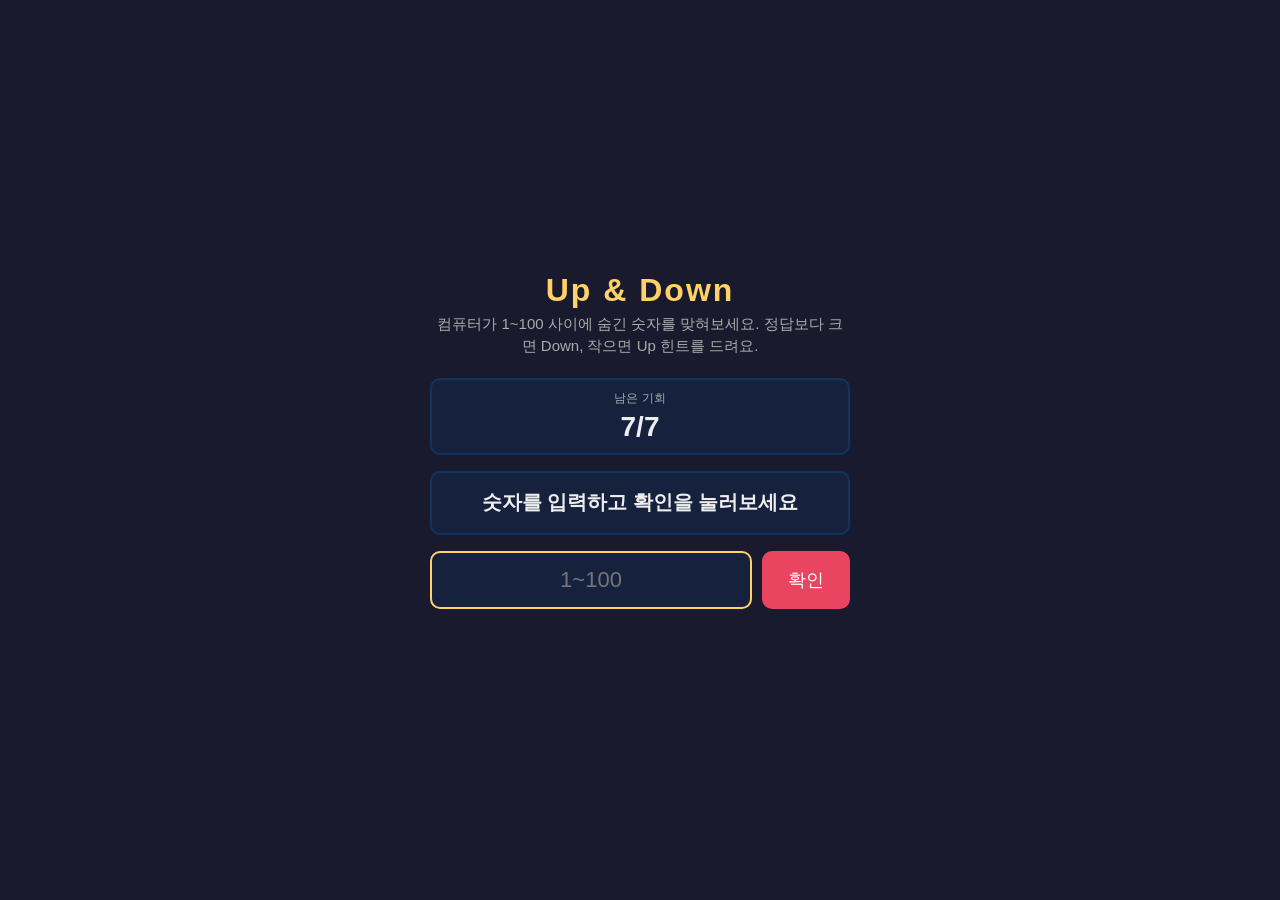
<file: game/index.html>
<!DOCTYPE html>
<html lang="ko">
<head>
<meta charset="UTF-8">
<meta name="viewport" content="width=device-width, initial-scale=1, maximum-scale=1">
<title>숫자 맞히기 (Up & Down)</title>
<link rel="stylesheet" href="styles.css">
</head>
<body>
  <main class="wrap">
    <h1>Up &amp; Down</h1>
    <p class="desc">컴퓨터가 1~100 사이에 숨긴 숫자를 맞혀보세요. 정답보다 크면 Down, 작으면 Up 힌트를 드려요.</p>

    <div class="info-row">
      <div class="badge" id="attemptsBadge">
        <span class="badge-label">남은 기회</span>
        <span class="badge-value"><span id="attemptsValue">7</span>/7</span>
      </div>
    </div>

    <div class="status" id="status">
      <span id="statusText">숫자를 입력하고 확인을 눌러보세요</span>
    </div>

    <form id="guessForm" class="guess-form" novalidate>
      <input
        type="text"
        id="guessInput"
        inputmode="numeric"
        placeholder="1~100"
        autocomplete="off"
      >
      <button type="submit" id="submitBtn">확인</button>
    </form>

    <div class="result hidden" id="result">
      <p class="result-text" id="resultText"></p>
      <button id="restartBtn" class="restart-btn">다시하기</button>
    </div>
  </main>

<script src="script.js"></script>
</body>
</html>
</file>
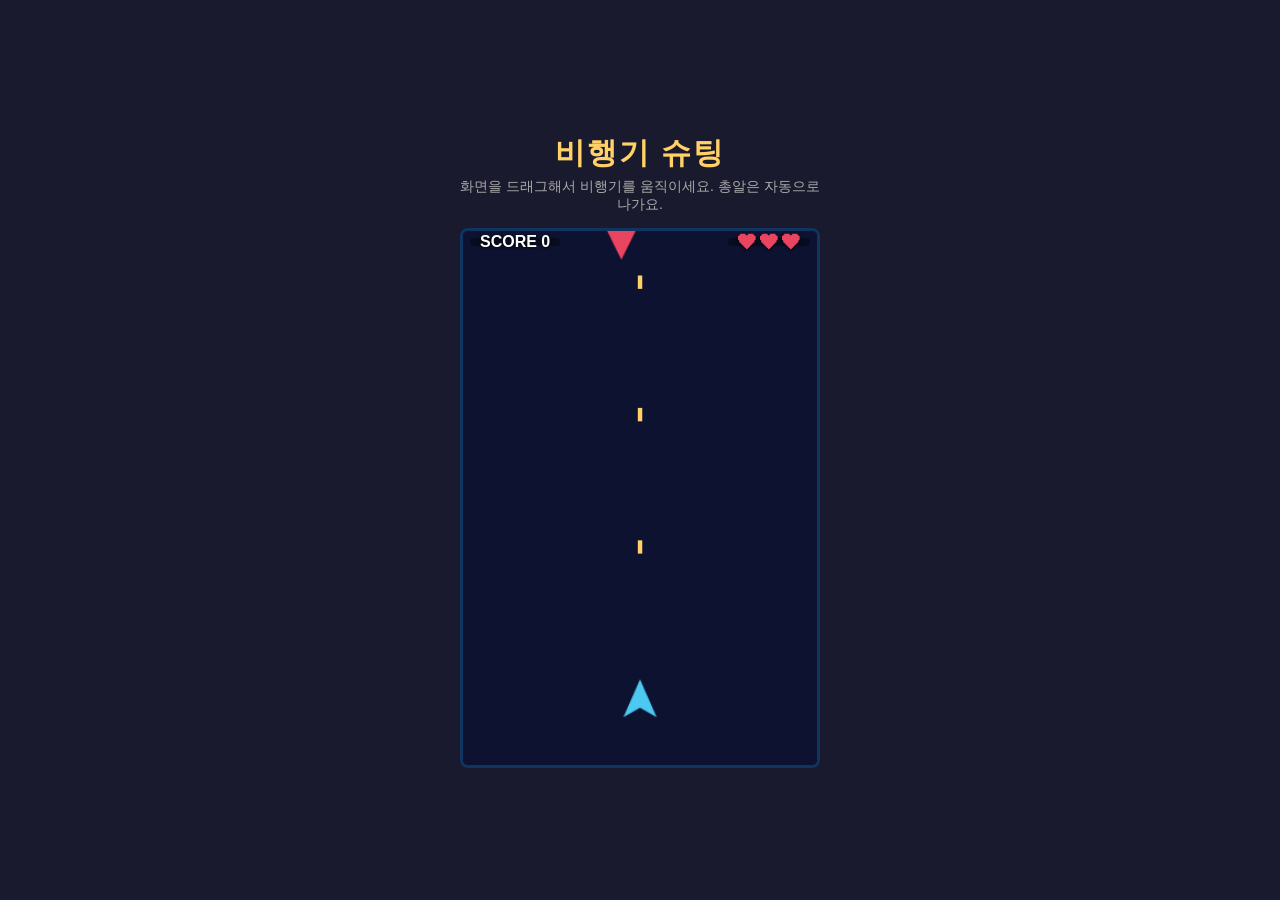
<file: game/plane-shooter/index.html>
<!DOCTYPE html>
<html lang="ko">
<head>
<meta charset="UTF-8">
<meta name="viewport" content="width=device-width, initial-scale=1, maximum-scale=1, user-scalable=no">
<title>비행기 슈팅</title>
<link rel="stylesheet" href="styles.css">
</head>
<body>
  <main class="wrap">
    <h1>비행기 슈팅</h1>
    <p class="desc">화면을 드래그해서 비행기를 움직이세요. 총알은 자동으로 나가요.</p>

    <div class="game-area" id="gameArea">
      <canvas id="board" width="320" height="480"></canvas>

      <div class="hud">
        <div class="hud-score">SCORE <span id="scoreValue">0</span></div>
        <div class="hud-lives" id="livesEl">
          <span class="heart" data-i="0">❤</span>
          <span class="heart" data-i="1">❤</span>
          <span class="heart" data-i="2">❤</span>
        </div>
      </div>

      <div class="flash" id="flash"></div>

      <div class="result hidden" id="result">
        <p class="result-title" id="resultTitle"></p>
        <p class="result-text" id="resultText"></p>
        <button id="restartBtn" class="restart-btn">다시하기</button>
      </div>
    </div>
  </main>

<script src="script.js"></script>
</body>
</html>
</file>
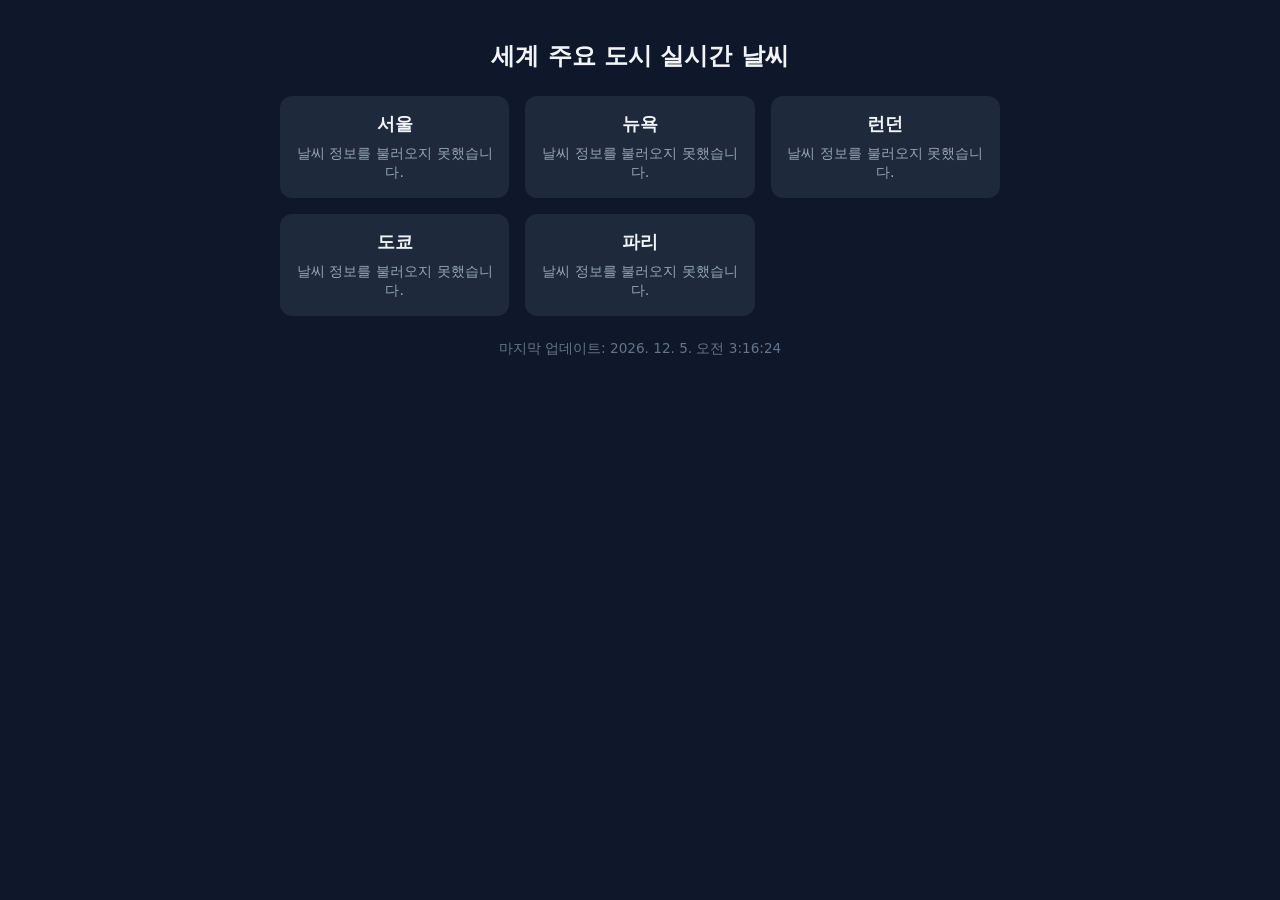
<file: weather.html>
<!DOCTYPE html>
<html lang="ko">
<head>
<meta charset="UTF-8">
<title>세계 주요 도시 실시간 날씨</title>
<style>
  body {
    font-family: system-ui, sans-serif;
    max-width: 720px;
    margin: 40px auto;
    padding: 0 16px;
    background: #0f172a;
    color: #f1f5f9;
  }
  h1 {
    text-align: center;
    font-size: 1.5rem;
  }
  .grid {
    display: grid;
    grid-template-columns: repeat(auto-fit, minmax(180px, 1fr));
    gap: 16px;
    margin-top: 24px;
  }
  .card {
    background: #1e293b;
    border-radius: 12px;
    padding: 16px;
    text-align: center;
  }
  .card h2 {
    margin: 0 0 8px;
    font-size: 1.1rem;
  }
  .temp {
    font-size: 2rem;
    font-weight: bold;
  }
  .desc {
    color: #94a3b8;
    font-size: 0.9rem;
    margin-top: 4px;
  }
  .updated {
    text-align: center;
    color: #64748b;
    font-size: 0.85rem;
    margin-top: 24px;
  }
</style>
</head>
<body>
<h1>세계 주요 도시 실시간 날씨</h1>
<div class="grid" id="grid"></div>
<div class="updated" id="updated"></div>

<script>
const cities = [
  { name: "서울", lat: 37.5665, lon: 126.9780 },
  { name: "뉴욕", lat: 40.7128, lon: -74.0060 },
  { name: "런던", lat: 51.5074, lon: -0.1278 },
  { name: "도쿄", lat: 35.6895, lon: 139.6917 },
  { name: "파리", lat: 48.8566, lon: 2.3522 },
];

const weatherCodeMap = {
  0: "맑음", 1: "대체로 맑음", 2: "부분 흐림", 3: "흐림",
  45: "안개", 48: "짙은 안개",
  51: "약한 이슬비", 53: "이슬비", 55: "강한 이슬비",
  61: "약한 비", 63: "비", 65: "강한 비",
  71: "약한 눈", 73: "눈", 75: "강한 눈",
  80: "약한 소나기", 81: "소나기", 82: "강한 소나기",
  95: "뇌우",
};

async function fetchWeather(city) {
  const url = `https://api.open-meteo.com/v1/forecast?latitude=${city.lat}&longitude=${city.lon}&current_weather=true`;
  const res = await fetch(url);
  if (!res.ok) throw new Error(`${city.name} 날씨를 불러오지 못했습니다.`);
  const data = await res.json();
  return data.current_weather;
}

function renderCard(city, weather) {
  const div = document.createElement("div");
  div.className = "card";
  if (weather) {
    const desc = weatherCodeMap[weather.weathercode] ?? "알 수 없음";
    div.innerHTML = `
      <h2>${city.name}</h2>
      <div class="temp">${weather.temperature}°C</div>
      <div class="desc">${desc} · 풍속 ${weather.windspeed}km/h</div>
    `;
  } else {
    div.innerHTML = `<h2>${city.name}</h2><div class="desc">날씨 정보를 불러오지 못했습니다.</div>`;
  }
  return div;
}

async function loadAll() {
  const grid = document.getElementById("grid");
  grid.innerHTML = "";
  for (const city of cities) {
    const card = renderCard(city, null);
    card.querySelector(".desc").textContent = "불러오는 중...";
    grid.appendChild(card);
  }
  const cards = grid.children;
  await Promise.all(cities.map(async (city, i) => {
    try {
      const weather = await fetchWeather(city);
      cards[i].replaceWith(renderCard(city, weather));
    } catch (e) {
      cards[i].querySelector(".desc").textContent = "날씨 정보를 불러오지 못했습니다.";
    }
  }));
  document.getElementById("updated").textContent =
    "마지막 업데이트: " + new Date().toLocaleString("ko-KR");
}

loadAll();
</script>
</body>
</html>
</file>
<file: game/styles.css>
* {
  box-sizing: border-box;
}

body {
  margin: 0;
  min-height: 100vh;
  display: flex;
  align-items: center;
  justify-content: center;
  background: #1a1a2e;
  font-family: "Segoe UI", sans-serif;
  color: #eee;
  padding: 20px;
}

.wrap {
  width: 100%;
  max-width: 420px;
  text-align: center;
}

h1 {
  margin: 0 0 4px;
  font-size: clamp(24px, 6vw, 32px);
  color: #ffd166;
  letter-spacing: 2px;
}

.desc {
  margin: 0 0 20px;
  color: #aaa;
  font-size: clamp(13px, 3.5vw, 15px);
  line-height: 1.5;
}

.info-row {
  display: flex;
  gap: 12px;
  margin-bottom: 16px;
}

.badge {
  flex: 1;
  background: #16213e;
  border: 2px solid #0f3460;
  border-radius: 10px;
  padding: 10px;
}

.badge-label {
  display: block;
  font-size: 12px;
  color: #aaa;
  margin-bottom: 4px;
}

.badge-value {
  display: block;
  font-size: clamp(22px, 6vw, 28px);
  font-weight: bold;
  color: #eee;
}

.status {
  min-height: 64px;
  display: flex;
  align-items: center;
  justify-content: center;
  border-radius: 10px;
  padding: 12px;
  margin-bottom: 16px;
  font-size: clamp(16px, 4.5vw, 20px);
  font-weight: bold;
  background: #16213e;
  border: 2px solid #0f3460;
  color: #eee;
  transition: background 0.2s, border-color 0.2s, color 0.2s;
}

.status.up {
  background: #4a2f0a;
  border-color: #f3722c;
  color: #ffb877;
}

.status.down {
  background: #16213e;
  border-color: #4361ee;
  color: #9fb3ff;
}

.status.warning {
  background: #4a3f0a;
  border-color: #f9c74f;
  color: #ffe08a;
}

.status.win {
  background: #10321f;
  border-color: #43aa8b;
  color: #6fe3b8;
}

.status.lose {
  background: #3a1220;
  border-color: #e94560;
  color: #ff8fa3;
}

.guess-form {
  display: flex;
  gap: 10px;
  margin-bottom: 20px;
}

#guessInput {
  flex: 1;
  min-width: 0;
  font-size: clamp(18px, 5vw, 22px);
  padding: 14px;
  border-radius: 10px;
  border: 2px solid #0f3460;
  background: #16213e;
  color: #eee;
  text-align: center;
}

#guessInput:focus {
  outline: none;
  border-color: #ffd166;
}

#submitBtn {
  font-size: clamp(16px, 4.5vw, 18px);
  padding: 14px 20px;
  border-radius: 10px;
  border: none;
  background: #e94560;
  color: white;
  cursor: pointer;
  min-width: 88px;
}

#submitBtn:hover {
  background: #ff6b81;
}

#submitBtn:disabled,
#guessInput:disabled {
  opacity: 0.5;
  cursor: not-allowed;
}

.result {
  margin-top: 4px;
  padding: 16px;
  border-radius: 10px;
  background: #16213e;
  border: 2px solid #0f3460;
}

.result.hidden {
  display: none;
}

.result-text {
  font-size: clamp(16px, 4.5vw, 20px);
  font-weight: bold;
  margin: 0 0 12px;
}

.restart-btn {
  font-size: 16px;
  padding: 12px 24px;
  border-radius: 10px;
  border: none;
  background: #ffd166;
  color: #1a1a2e;
  font-weight: bold;
  cursor: pointer;
}

.restart-btn:hover {
  background: #ffdb85;
}
</file>
<file: game/plane-shooter/styles.css>
* {
  box-sizing: border-box;
}

body {
  margin: 0;
  min-height: 100vh;
  display: flex;
  align-items: center;
  justify-content: center;
  background: #1a1a2e;
  font-family: "Segoe UI", sans-serif;
  color: #eee;
  padding: 20px;
}

.wrap {
  width: 100%;
  max-width: 360px;
  text-align: center;
}

h1 {
  margin: 0 0 4px;
  font-size: clamp(22px, 6vw, 30px);
  color: #ffd166;
  letter-spacing: 2px;
}

.desc {
  margin: 0 0 14px;
  color: #aaa;
  font-size: clamp(12px, 3.2vw, 14px);
}

.game-area {
  position: relative;
  width: 100%;
  line-height: 0;
}

#board {
  width: 100%;
  height: auto;
  aspect-ratio: 320 / 480;
  background: #0d1230;
  border: 3px solid #0f3460;
  border-radius: 8px;
  touch-action: none;
  display: block;
}

.hud {
  position: absolute;
  top: 10px;
  left: 10px;
  right: 10px;
  display: flex;
  justify-content: space-between;
  align-items: center;
  font-size: clamp(14px, 4vw, 16px);
  font-weight: bold;
  color: #fff;
  text-shadow: 0 1px 3px rgba(0, 0, 0, 0.8);
  pointer-events: none;
}

.hud-score {
  background: rgba(0, 0, 0, 0.35);
  padding: 4px 10px;
  border-radius: 6px;
}

.hud-lives {
  display: flex;
  gap: 4px;
  background: rgba(0, 0, 0, 0.35);
  padding: 4px 10px;
  border-radius: 6px;
}

.heart {
  color: #e94560;
  font-size: clamp(14px, 4.5vw, 18px);
  transition: opacity 0.2s, transform 0.2s;
}

.heart.lost {
  opacity: 0.25;
  transform: scale(0.85);
}

.flash {
  position: absolute;
  inset: 0;
  background: rgba(233, 69, 96, 0.45);
  opacity: 0;
  pointer-events: none;
  border-radius: 8px;
}

.flash.active {
  opacity: 1;
  transition: opacity 0.15s ease-out;
}

.result {
  position: absolute;
  inset: 0;
  display: flex;
  flex-direction: column;
  align-items: center;
  justify-content: center;
  gap: 10px;
  background: rgba(10, 12, 30, 0.88);
  border-radius: 8px;
}

.result.hidden {
  display: none;
}

.result-title {
  font-size: clamp(22px, 6.5vw, 28px);
  font-weight: bold;
  color: #e94560;
  margin: 0;
}

.result-text {
  font-size: clamp(15px, 4.2vw, 17px);
  color: #ffd166;
  margin: 0;
}

.restart-btn {
  font-size: 16px;
  padding: 12px 24px;
  border-radius: 10px;
  border: none;
  background: #ffd166;
  color: #1a1a2e;
  font-weight: bold;
  cursor: pointer;
  pointer-events: auto;
}

.restart-btn:hover {
  background: #ffdb85;
}
</file>
